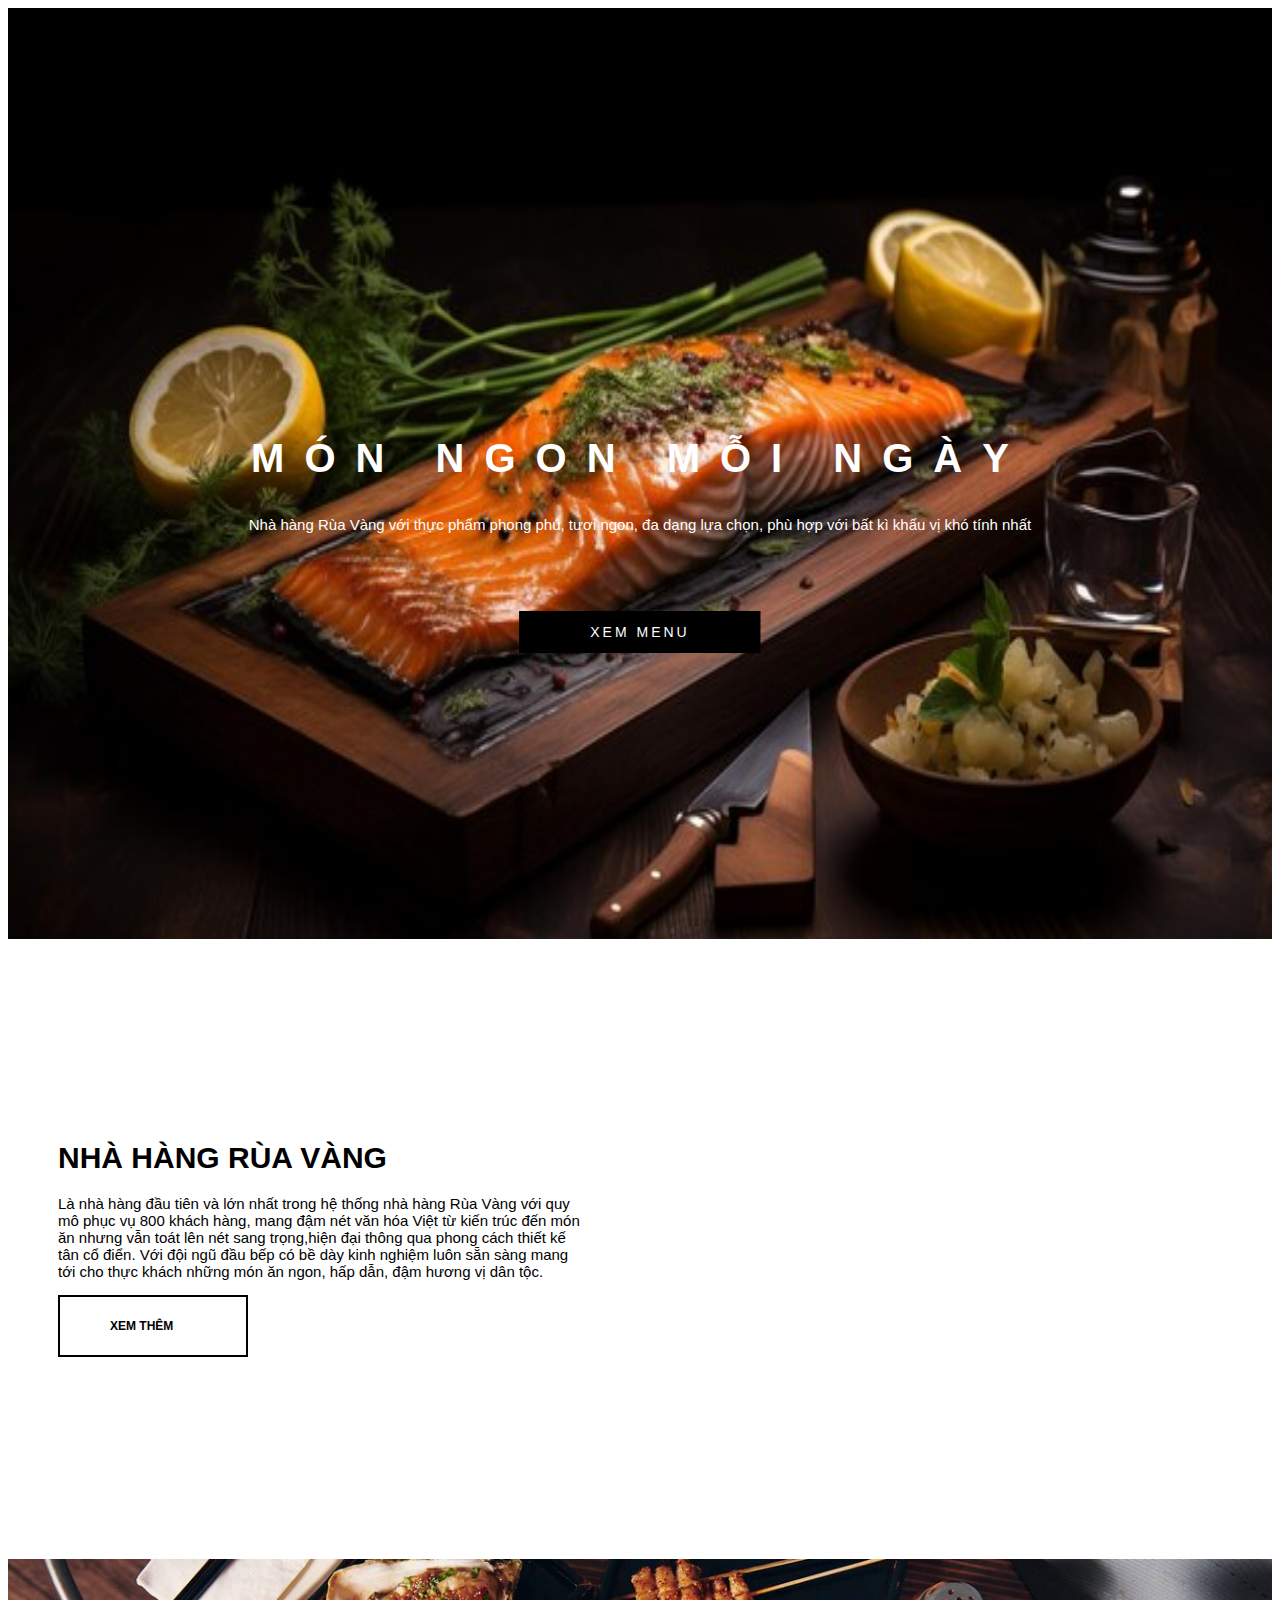
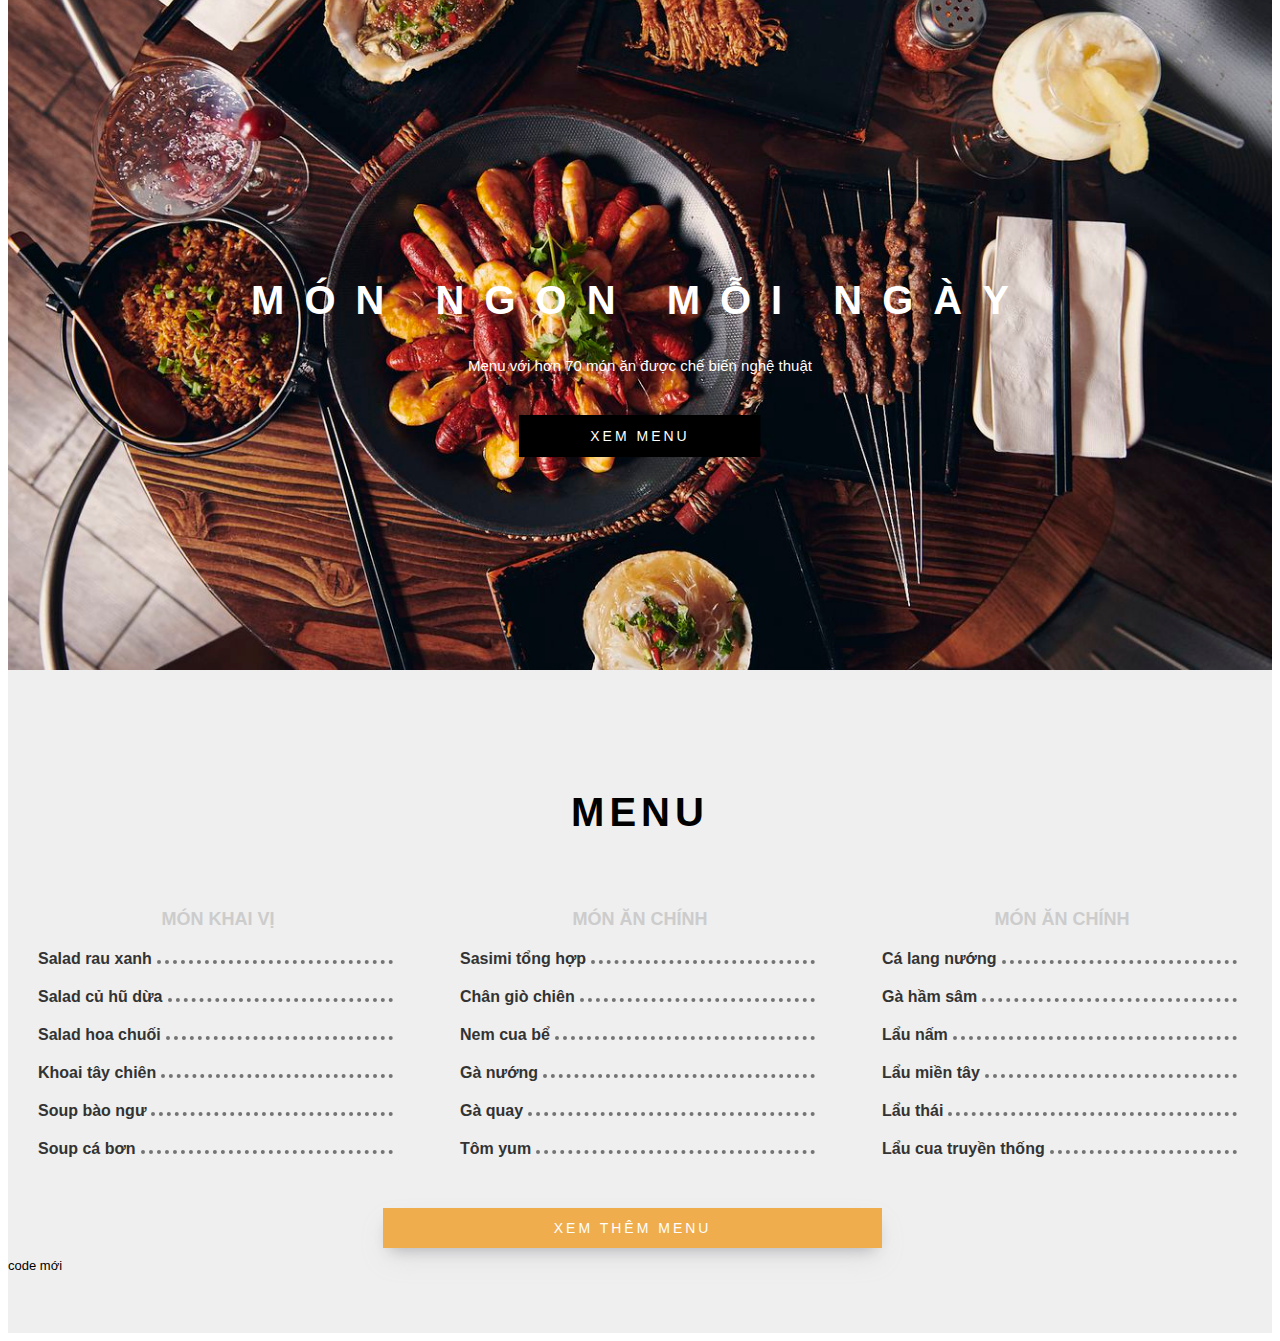
<file: index.html>
<!DOCTYPE html>
<html>
  <head>
    <meta charset="utf-8" />
    <meta name="viewport" content="width=device-width, initial-scale=1" />
    <link rel="stylesheet" type="text/css" href="index.css" />
    <title></title>
  </head>
  <body>
    <div>
      <div id="menu" class="banner">
        <img src="./banner1.jpg" alt="baner nhà hàng" />
        <div class="gt">
          <h1 class="tieude">MÓN NGON MỖI NGÀY</h1>
          <h2 class="tieude2">
            Nhà hàng Rùa Vàng với thực phẩm phong phú, tươi ngon, đa dạng lựa
            chọn, phù hợp với bất kì khẩu vị khó tính nhất
          </h2>
        </div>

        <div class="check">
          <a href="#menu1" class="menu-link"> XEM MENU </a>
        </div>
      </div>
    </div>

    <div class="thongtin">
      <div class="res">
        <h1>NHÀ HÀNG RÙA VÀNG</h1>

        <div class="dan">
          <p>
            Là nhà hàng đầu tiên và lớn nhất trong hệ thống nhà hàng Rùa Vàng
            với quy mô phục vụ 800 khách hàng, mang đậm nét văn hóa Việt từ kiến
            trúc đến món ăn nhưng vẫn toát lên nét sang trọng,hiện đại thông qua
            phong cách thiết kế tân cổ điển. Với đội ngũ đầu bếp có bề dày kinh
            nghiệm luôn sẵn sàng mang tới cho thực khách những món ăn ngon, hấp
            dẫn, đậm hương vị dân tộc.
          </p>
        </div>

        <div class="check1">
          <p>XEM THÊM</p>
        </div>
      </div>

      <div class="chef-image"></div>
    </div>

    <div>
      <div id="menu1" class="banner2">
        <img src="./banner2.jpg" alt="baner thứ 2" />
        <div class="gt2">
          <h1 class="tieude3">MÓN NGON MỖI NGÀY</h1>
          <h2 class="tieude4">
            Menu với hơn 70 món ăn được chế biến nghệ thuật
          </h2>
        </div>

        <div class="check2">
          <a href="#menu" class="menu-link"> XEM MENU </a>
        </div>
      </div>
    </div>

    <div class="menu-main">
      <div class="tieude5">MENU</div>
      <div class="menu-wrap">
        <div class="menu-column">
          <div class="menu">
            <h2>MÓN KHAI VỊ</h2>
          </div>

          <div class="item-menu">
            <span class="item-name">Salad rau xanh</span>
            <span class="dot-leader"></span>
          </div>
          <div class="item-menu">
            <span class="item-name">Salad củ hũ dừa</span>
            <span class="dot-leader"></span>
          </div>
          <div class="item-menu">
            <span class="item-name">Salad hoa chuối</span>
            <span class="dot-leader"></span>
          </div>
          <div class="item-menu">
            <span class="item-name">Khoai tây chiên</span>
            <span class="dot-leader"></span>
          </div>

          <div class="item-menu">
            <span class="item-name">Soup bào ngư</span>
            <span class="dot-leader"></span>
          </div>

          <div class="item-menu">
            <span class="item-name">Soup cá bơn</span>
            <span class="dot-leader"></span>
          </div>
        </div>
        <div class="menu-column">
          <div class="menu">
            <h2>MÓN ĂN CHÍNH</h2>
          </div>
          <div class="item-menu">
            <span class="item-name">Sasimi tổng hợp</span>
            <span class="dot-leader"></span>
          </div>
          <div class="item-menu">
            <span class="item-name">Chân giò chiên</span>
            <span class="dot-leader"></span>
          </div>
          <div class="item-menu">
            <span class="item-name">Nem cua bể</span>
            <span class="dot-leader"></span>
          </div>
          <div class="item-menu">
            <span class="item-name">Gà nướng</span>
            <span class="dot-leader"></span>
          </div>
          <div class="item-menu">
            <span class="item-name">Gà quay</span>
            <span class="dot-leader"></span>
          </div>
          <div class="item-menu">
            <span class="item-name">Tôm yum</span>
            <span class="dot-leader"></span>
          </div>
        </div>
        <div class="menu-column">
          <div class="menu">
            <h2>MÓN ĂN CHÍNH</h2>
          </div>
          <div class="item-menu">
            <span class="item-name">Cá lang nướng</span>
            <span class="dot-leader"></span>
          </div>
          <div class="item-menu">
            <span class="item-name">Gà hầm sâm</span>
            <span class="dot-leader"></span>
          </div>
          <div class="item-menu">
            <span class="item-name">Lẩu nấm</span>
            <span class="dot-leader"></span>
          </div>
          <div class="item-menu">
            <span class="item-name">Lẩu miền tây</span>
            <span class="dot-leader"></span>
          </div>
          <div class="item-menu">
            <span class="item-name">Lẩu thái</span>
            <span class="dot-leader"></span>
          </div>
          <div class="item-menu">
            <span class="item-name">Lẩu cua truyền thống</span>
            <span class="dot-leader"></span>
          </div>
        </div>
      </div>
      <div class="check3">
        <a href="menu.html" class="menu-link"> XEM THÊM MENU </a>
      </div>

      <div>code mới</div>
    </div>
  </body>
</html>
</file>
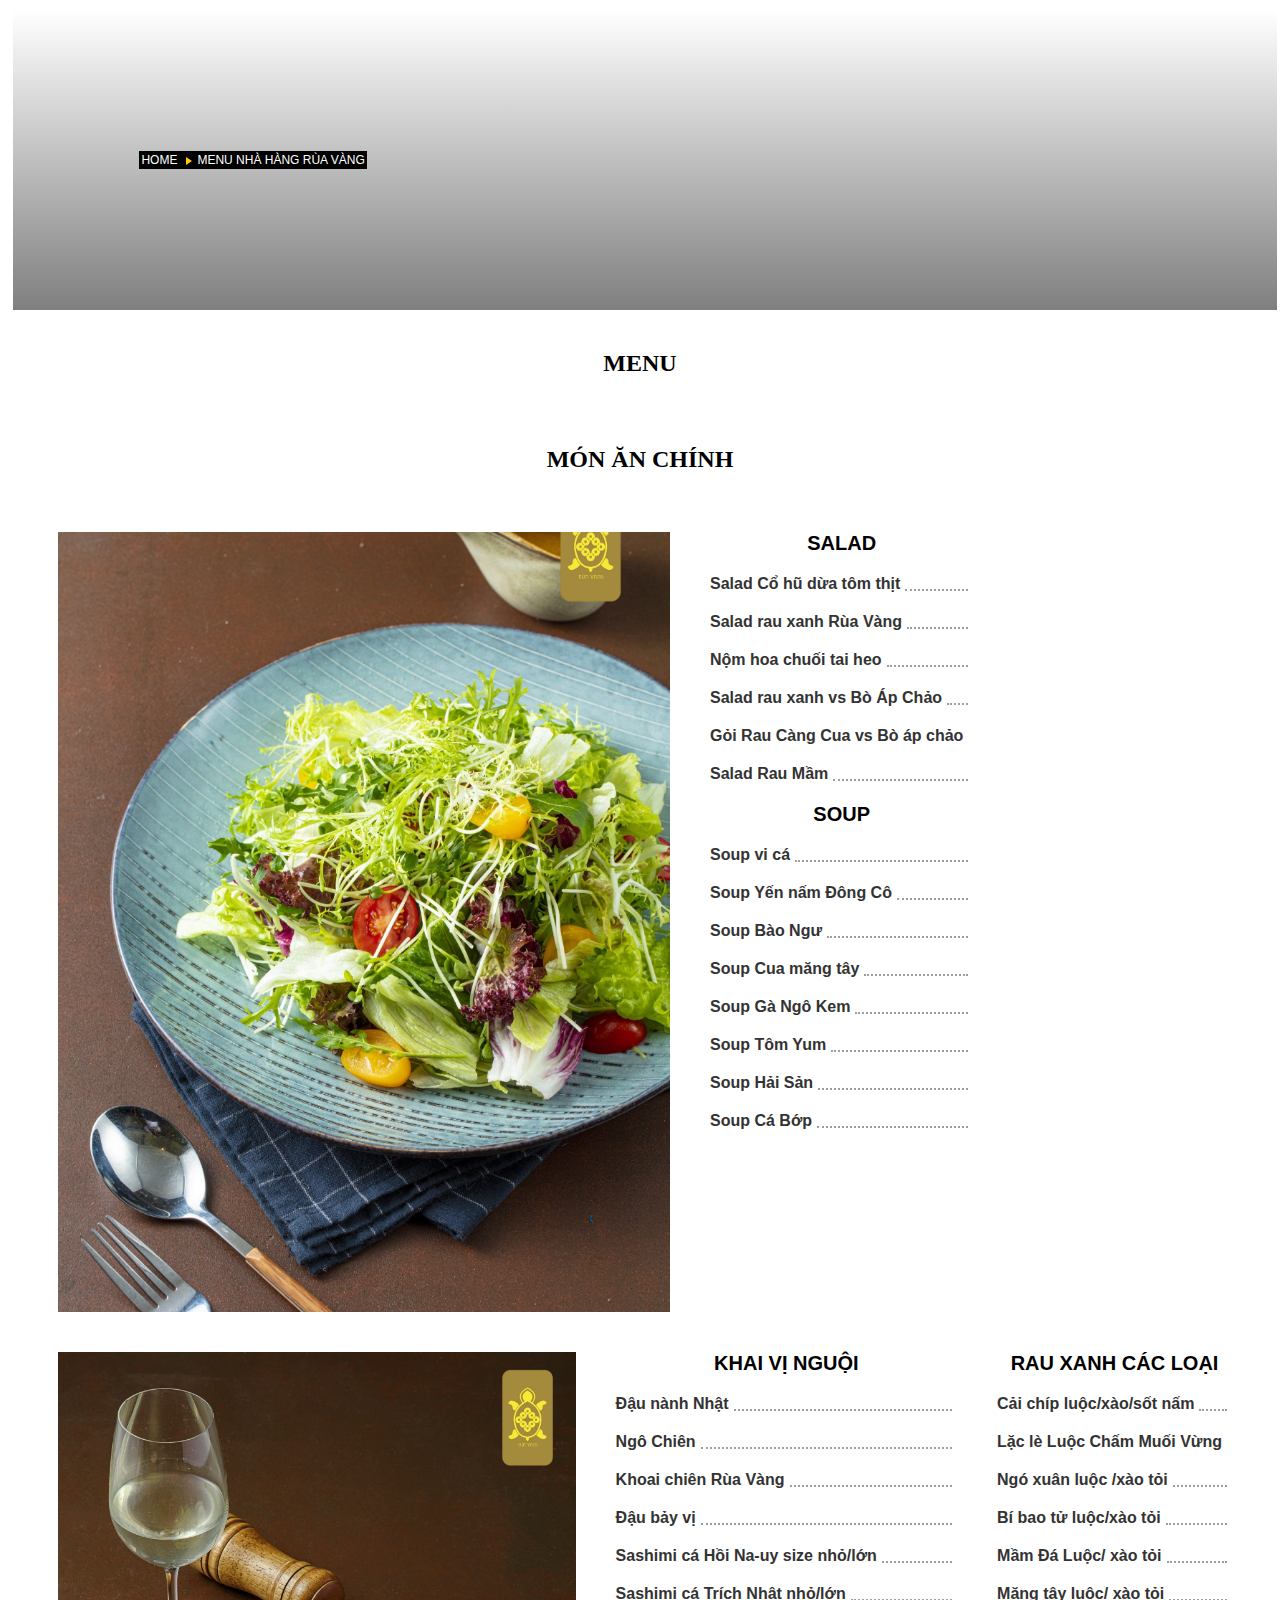
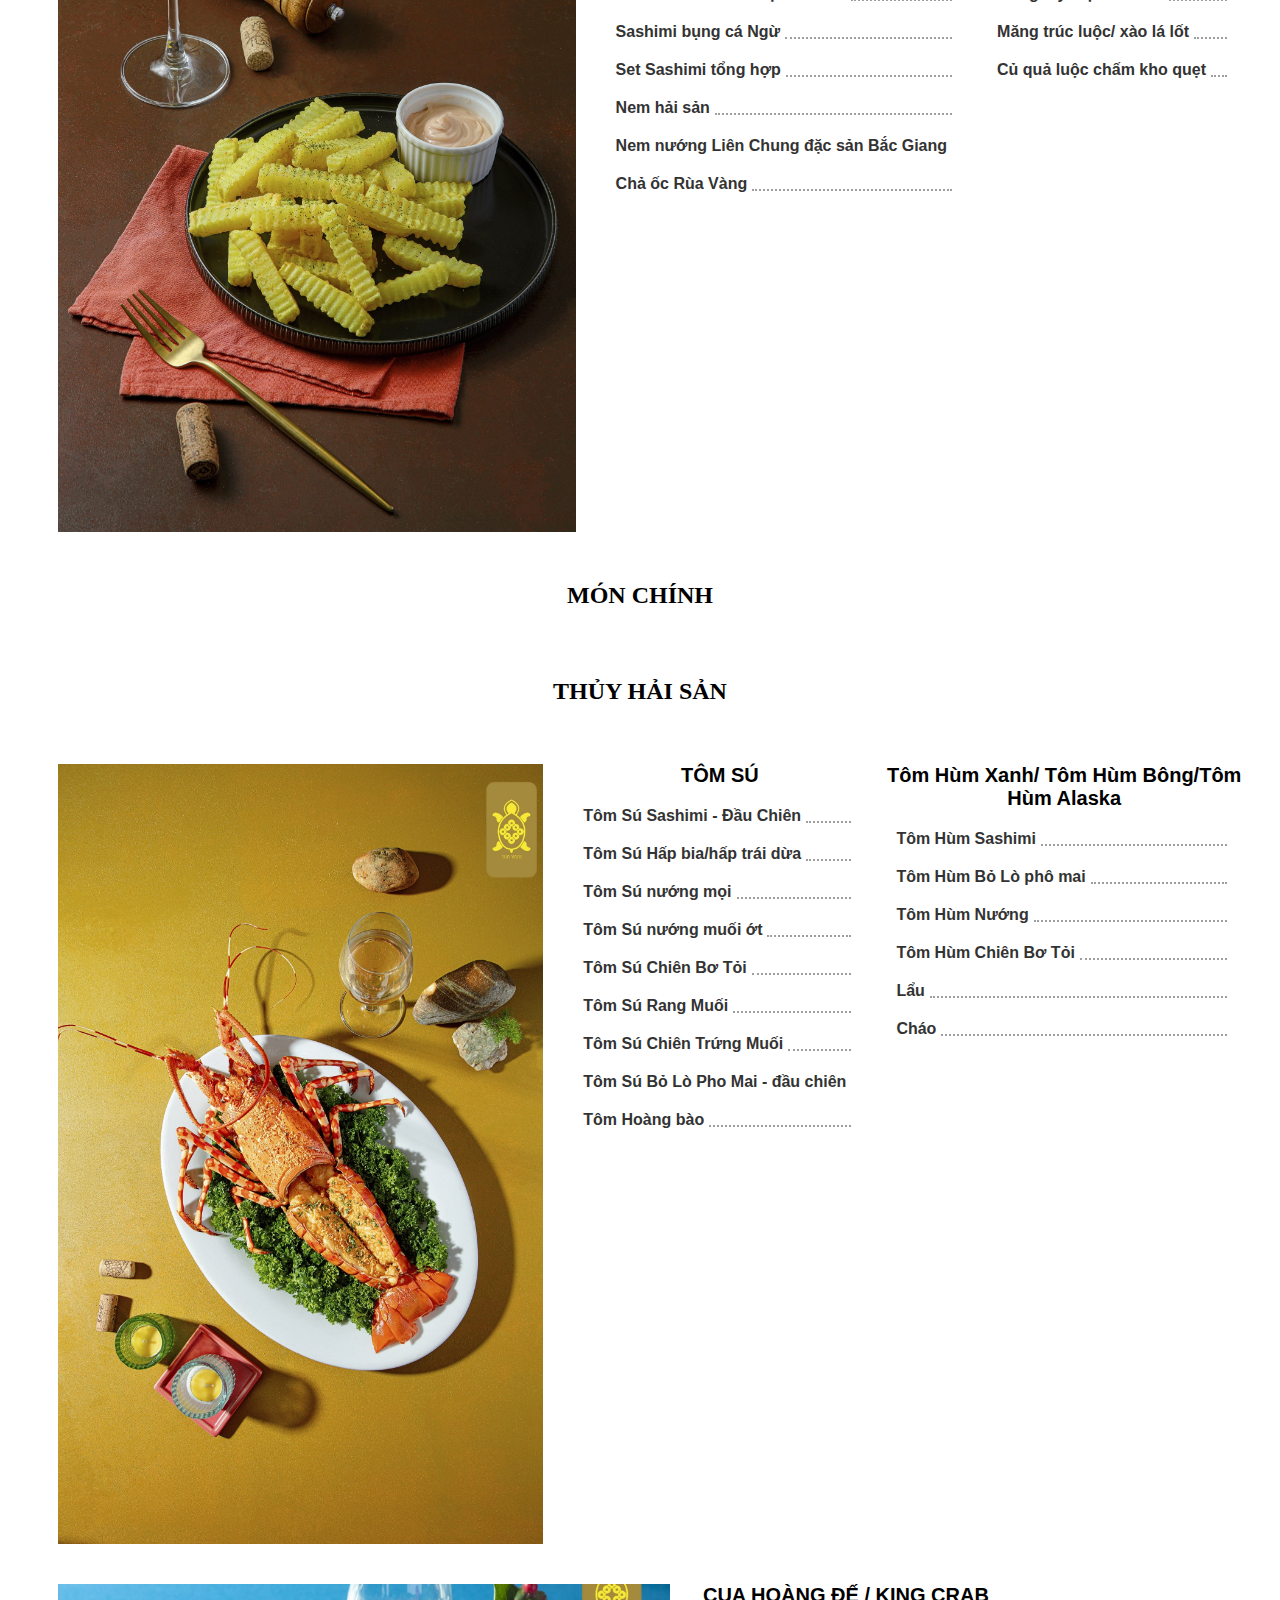
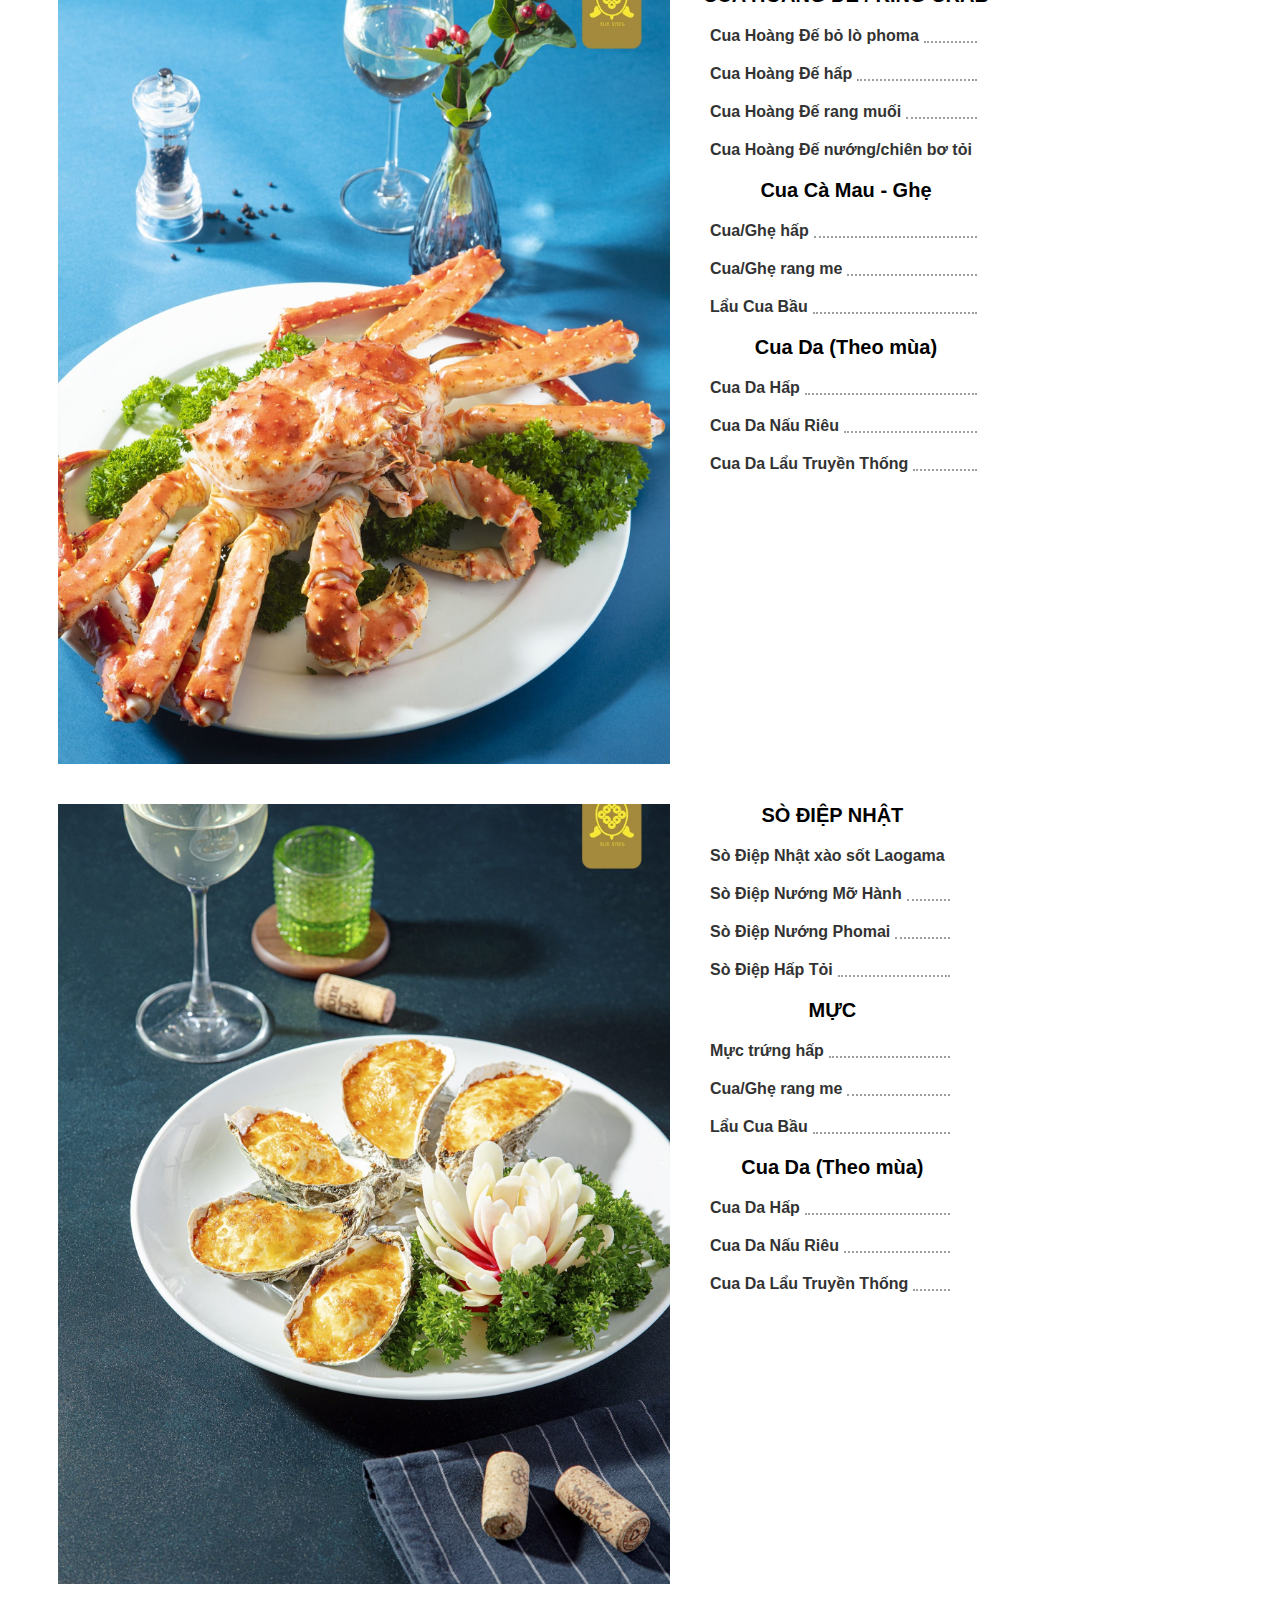
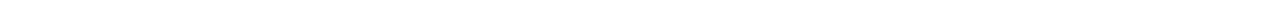
<file: menu.html>
<!DOCTYPE html>
<html>
  <head>
    <meta charset="utf-8" />
    <meta name="viewport" content="width=device-width, initial-scale=1" />
    <link rel="stylesheet" type="text/css" href="menu.css" />
    <title></title>
  </head>
  <body>
    <div class="main">
      <div class="banner">
        <div class="breadcrumb">
          <div class="home">
            <a href="index.html" class="menu-link">HOME</a>
          </div>
          <div class="breadcrumb-menu">MENU NHÀ HÀNG RÙA VÀNG</div>
        </div>
      </div>
      <div class="menu">
        <div class="title">MENU</div>
        <div class="title">MÓN ĂN CHÍNH</div>
        <div class="content-wrap">
          <div class="left-content">
            <img src="./salad-rau-xanh-min-2-scaled.jpg" alt="salad" />
          </div>
          <div class="right-content">
            <div class="item">SALAD</div>
            <div class="name">
              <span class="item-name">Salad Cổ hũ dừa tôm thịt </span>
              <span class="dot-leader"></span>
            </div>
            <div class="name">
              <span class="item-name">Salad rau xanh Rùa Vàng </span>
              <span class="dot-leader"></span>
            </div>
            <div class="name">
              <span class="item-name">Nộm hoa chuối tai heo </span>
              <span class="dot-leader"></span>
            </div>
            <div class="name">
              <span class="item-name">Salad rau xanh vs Bò Áp Chảo </span>
              <span class="dot-leader"></span>
            </div>
            <div class="name">
              <span class="item-name">Gỏi Rau Càng Cua vs Bò áp chảo </span>
              <span class="dot-leader"></span>
            </div>
            <div class="name">
              <span class="item-name">Salad Rau Mầm </span>
              <span class="dot-leader"></span>
            </div>

            <div class="item">SOUP</div>
            <div class="name">
              <span class="item-name">Soup vi cá </span>
              <span class="dot-leader"></span>
            </div>
            <div class="name">
              <span class="item-name">Soup Yến nấm Đông Cô </span>
              <span class="dot-leader"></span>
            </div>
            <div class="name">
              <span class="item-name">Soup Bào Ngư </span>
              <span class="dot-leader"></span>
            </div>
            <div class="name">
              <span class="item-name">Soup Cua măng tây </span>
              <span class="dot-leader"></span>
            </div>
            <div class="name">
              <span class="item-name">Soup Gà Ngô Kem </span>
              <span class="dot-leader"></span>
            </div>
            <div class="name">
              <span class="item-name">Soup Tôm Yum </span>
              <span class="dot-leader"></span>
            </div>
            <div class="name">
              <span class="item-name">Soup Hải Sản</span>
              <span class="dot-leader"></span>
            </div>
            <div class="name">
              <span class="item-name">Soup Cá Bớp </span>
              <span class="dot-leader"></span>
            </div>
          </div>
        </div>
        <div class="content-wrap">
          <div class="left-content">
            <img src="./khoai-tay-chien-min-1-scaled.jpg" alt="khoai tây" />
          </div>
          <div class="right-content"></div>
          <div class="right-one">
            <div class="item">KHAI VỊ NGUỘI</div>
            <div class="name">
              <span class="item-name">Đậu nành Nhật </span>
              <span class="dot-leader"></span>
            </div>
            <div class="name">
              <span class="item-name">Ngô Chiên </span>
              <span class="dot-leader"></span>
            </div>
            <div class="name">
              <span class="item-name">Khoai chiên Rùa Vàng</span>
              <span class="dot-leader"></span>
            </div>
            <div class="name">
              <span class="item-name">Đậu bảy vị </span>
              <span class="dot-leader"></span>
            </div>
            <div class="name">
              <span class="item-name">Sashimi cá Hồi Na-uy size nhỏ/lớn </span>
              <span class="dot-leader"></span>
            </div>
            <div class="name">
              <span class="item-name">Sashimi cá Trích Nhật nhỏ/lớn </span>
              <span class="dot-leader"></span>
            </div>
            <div class="name">
              <span class="item-name">Sashimi bụng cá Ngừ </span>
              <span class="dot-leader"></span>
            </div>
            <div class="name">
              <span class="item-name">Set Sashimi tổng hợp </span>
              <span class="dot-leader"></span>
            </div>
            <div class="name">
              <span class="item-name">Nem hải sản </span>
              <span class="dot-leader"></span>
            </div>
            <div class="name">
              <span class="item-name"
                >Nem nướng Liên Chung đặc sản Bắc Giang</span
              >
              <span class="dot-leader"></span>
            </div>
            <div class="name">
              <span class="item-name">Chả ốc Rùa Vàng </span>
              <span class="dot-leader"></span>
            </div>
          </div>
          <div class="right-two">
            <div class="item">RAU XANH CÁC LOẠI</div>
            <div class="name">
              <span class="item-name">Cải chíp luộc/xào/sốt nấm </span>
              <span class="dot-leader"></span>
            </div>
            <div class="name">
              <span class="item-name">Lặc lè Luộc Chấm Muối Vừng </span>
              <span class="dot-leader"></span>
            </div>
            <div class="name">
              <span class="item-name">Ngó xuân luộc /xào tỏi</span>
              <span class="dot-leader"></span>
            </div>
            <div class="name">
              <span class="item-name">Bí bao tử luộc/xào tỏi </span>
              <span class="dot-leader"></span>
            </div>
            <div class="name">
              <span class="item-name">Mầm Đá Luộc/ xào tỏi </span>
              <span class="dot-leader"></span>
            </div>
            <div class="name">
              <span class="item-name">Măng tây luộc/ xào tỏi </span>
              <span class="dot-leader"></span>
            </div>
            <div class="name">
              <span class="item-name">Măng trúc luộc/ xào lá lốt</span>
              <span class="dot-leader"></span>
            </div>
            <div class="name">
              <span class="item-name">Củ quả luộc chấm kho quẹt </span>
              <span class="dot-leader"></span>
            </div>
          </div>
        </div>

        <div class="title">MÓN CHÍNH</div>
        <div class="title">THỦY HẢI SẢN</div>
        <div class="content-wrap">
          <div class="left-content">
            <img
              src="./tom-hum-bong-chien-bo-toi-min-scaled.jpg"
              alt="tomhum"
            />
          </div>
          <div class="right-content"></div>
          <div class="right-one">
            <div class="item">TÔM SÚ</div>
            <div class="name">
              <span class="item-name">Tôm Sú Sashimi - Đầu Chiên </span>
              <span class="dot-leader"></span>
            </div>
            <div class="name">
              <span class="item-name">Tôm Sú Hấp bia/hấp trái dừa </span>
              <span class="dot-leader"></span>
            </div>
            <div class="name">
              <span class="item-name">Tôm Sú nướng mọi </span>
              <span class="dot-leader"></span>
            </div>
            <div class="name">
              <span class="item-name">Tôm Sú nướng muối ớt </span>
              <span class="dot-leader"></span>
            </div>
            <div class="name">
              <span class="item-name">Tôm Sú Chiên Bơ Tỏi </span>
              <span class="dot-leader"></span>
            </div>
            <div class="name">
              <span class="item-name">Tôm Sú Rang Muối </span>
              <span class="dot-leader"></span>
            </div>
            <div class="name">
              <span class="item-name">Tôm Sú Chiên Trứng Muối </span>
              <span class="dot-leader"></span>
            </div>
            <div class="name">
              <span class="item-name">Tôm Sú Bỏ Lò Pho Mai - đầu chiên </span>
              <span class="dot-leader"></span>
            </div>
            <div class="name">
              <span class="item-name">Tôm Hoàng bào </span>
              <span class="dot-leader"></span>
            </div>
          </div>
          <div class="right-two">
            <div class="item">Tôm Hùm Xanh/ Tôm Hùm Bông/Tôm Hùm Alaska</div>
            <div class="name">
              <span class="item-name">Tôm Hùm Sashimi</span>
              <span class="dot-leader"></span>
            </div>
            <div class="name">
              <span class="item-name">Tôm Hùm Bỏ Lò phô mai</span>
              <span class="dot-leader"></span>
            </div>
            <div class="name">
              <span class="item-name">Tôm Hùm Nướng </span>
              <span class="dot-leader"></span>
            </div>
            <div class="name">
              <span class="item-name">Tôm Hùm Chiên Bơ Tỏi </span>
              <span class="dot-leader"></span>
            </div>
            <div class="name">
              <span class="item-name">Lẩu </span>
              <span class="dot-leader"></span>
            </div>
            <div class="name">
              <span class="item-name">Cháo </span>
              <span class="dot-leader"></span>
            </div>
          </div>
        </div>
        <div class="content-wrap">
          <div class="left-content">
            <img src="./cua-hoang-de-hap-min-scaled.jpg" alt="cua" />
          </div>
          <div class="right-content">
            <div class="item">CUA HOÀNG ĐẾ / KING CRAB</div>
            <div class="name">
              <span class="item-name">Cua Hoàng Đế bỏ lò phoma </span>
              <span class="dot-leader"></span>
            </div>
            <div class="name">
              <span class="item-name">Cua Hoàng Đế hấp </span>
              <span class="dot-leader"></span>
            </div>
            <div class="name">
              <span class="item-name">Cua Hoàng Đế rang muối </span>
              <span class="dot-leader"></span>
            </div>
            <div class="name">
              <span class="item-name">Cua Hoàng Đế nướng/chiên bơ tỏi </span>
              <span class="dot-leader"></span>
            </div>
            <div class="item">Cua Cà Mau - Ghẹ</div>
            <div class="name">
              <span class="item-name">Cua/Ghẹ hấp </span>
              <span class="dot-leader"></span>
            </div>
            <div class="name">
              <span class="item-name">Cua/Ghẹ rang me </span>
              <span class="dot-leader"></span>
            </div>
            <div class="name">
              <span class="item-name">Lẩu Cua Bầu </span>
              <span class="dot-leader"></span>
            </div>
            <div class="item">Cua Da (Theo mùa)</div>
            <div class="name">
              <span class="item-name">Cua Da Hấp </span>
              <span class="dot-leader"></span>
            </div>
            <div class="name">
              <span class="item-name">Cua Da Nấu Riêu </span>
              <span class="dot-leader"></span>
            </div>
            <div class="name">
              <span class="item-name">Cua Da Lẩu Truyền Thống </span>
              <span class="dot-leader"></span>
            </div>
          </div>
        </div>
        <div class="content-wrap">
          <div class="left-content">
            <img src="./hau-bo-lo-pho-mai-min-scaled.jpg" alt="hau" />
          </div>
          <div class="right-content">
            <div class="item">SÒ ĐIỆP NHẬT</div>
            <div class="name">
              <span class="item-name">Sò Điệp Nhật xào sốt Laogama </span>
              <span class="dot-leader"></span>
            </div>
            <div class="name">
              <span class="item-name">Sò Điệp Nướng Mỡ Hành </span>
              <span class="dot-leader"></span>
            </div>
            <div class="name">
              <span class="item-name">Sò Điệp Nướng Phomai </span>
              <span class="dot-leader"></span>
            </div>
            <div class="name">
              <span class="item-name">Sò Điệp Hấp Tỏi </span>
              <span class="dot-leader"></span>
            </div>

            <div class="item">MỰC</div>
            <div class="name">
              <span class="item-name">Mực trứng hấp </span>
              <span class="dot-leader"></span>
            </div>
            <div class="name">
              <span class="item-name">Cua/Ghẹ rang me </span>
              <span class="dot-leader"></span>
            </div>
            <div class="name">
              <span class="item-name">Lẩu Cua Bầu </span>
              <span class="dot-leader"></span>
            </div>
            <div class="item">Cua Da (Theo mùa)</div>
            <div class="name">
              <span class="item-name">Cua Da Hấp </span>
              <span class="dot-leader"></span>
            </div>
            <div class="name">
              <span class="item-name">Cua Da Nấu Riêu </span>
              <span class="dot-leader"></span>
            </div>
            <div class="name">
              <span class="item-name">Cua Da Lẩu Truyền Thống </span>
              <span class="dot-leader"></span>
            </div>
          </div>
        </div>
      </div>
    </div>
  </body>
</html>
</file>
<file: index.css>
body {
  font-size: 13px;
  font-family: arial, tahoma;
}
.banner {
  position: relative;
  width: 100%;
  height: 100%;
}
.banner img {
  width: 100%;
  height: 931px;
  display: block;
}

.gt {
  position: absolute; /* định vị tuyệt đối */ /*hỏi lại vì kh hỉu*/
  top: 50%; /*phần tử cách mép trên 50% */
  left: 50%; /*phần tử cách mép trái 50% */
  transform: translate(-50%, -50%); /*di chuyển phần tử*/
  /*	z-index:2;*/
  color: #fff;
  padding: 10px 30px;
  width: 100%;
  text-align: center;
}
.tieude {
  font-size: 40px;
  letter-spacing: 20px;
  line-height: 62px;
  font-weight: 700;
  font-family: "Montserrat", Helvetica, Arial, sans-serif;
}
.tieude2 {
  font-size: 15px;
  font-weight: 10;
}
.check {
  position: absolute;
  top: 67%;
  left: 50%;
  transform: translate(-50%, -50%);
  /*	z-index:2;*/
  background-color: black;
  border: 0.5px solid black;
  color: #fff;
  padding: 10px 70px;
  font-size: 14px;
  font-family: "Montserrat", Helvetica, Arial, sans-serif;
  cursor: pointer;
  scroll-behavior: smooth;
  font-weight: 400;
  letter-spacing: 3px;
  line-height: 20px;
}
.menu-link {
  color: #fff;
}
.check a {
  text-decoration: none;
}
.thongtin {
  display: flex;
  align-items: center;
  justify-content: space-between;
}

.chef-image {
  width: 600px;
  height: 600px;
  background-image: url("https://nhahangruavang.com/wp-content/uploads/2022/04/dau-bep-min.jpg");
  background-repeat: no-repeat;
  background-size: cover;
  background-position: center;
}

.res {
  padding-left: 50px;
  font-size: 15px;
  font-weight: 70;
  width: 530px;
}

.check1 {
  color: black;
  border: 2px solid black;
  background-color: #fff;
  margin-right: 340px;
  padding: 10px 50px;
  font-size: 12px;
}
.check1 p {
  font-weight: 550;
}
.gt2 {
  position: absolute;
  left: 50%;
  top: 50%;
  transform: translate(-50%, -50%);
  font-weight: bold;
  text-align: center;
  color: #fff;
  width: 100%;
}
.tieude3 {
  font-size: 40px;
  letter-spacing: 20px;
  line-height: 62px;
  font-weight: 700;
  font-family: "Montserrat", Helvetica, Arial, sans-serif;
}
.tieude4 {
  font-size: 15px;
  font-weight: 10;
}
.banner2 {
  position: relative;
  margin-top: 20px;
}

.banner2 img {
  display: block;
  width: 100%;
  height: auto;
}
.check2 {
  position: absolute;
  top: 67%;
  left: 50%;
  transform: translate(-50%, -50%);
  /*	z-index:2;*/
  background-color: black;
  border: 0.5px solid black;
  color: #fff;
  padding: 10px 70px;
  font-size: 14px;
  font-family: "Montserrat", Helvetica, Arial, sans-serif;
  cursor: pointer;
  scroll-behavior: smooth;
  font-weight: 400;
  letter-spacing: 3px;
  line-height: 20px;
}
.check2 a {
  text-decoration: none;
}
.menu-main {
  background-color: #efefef;
  padding-top: 90px;
  padding-bottom: 60px;
}
.tieude5 {
  font-size: 40px;
  line-height: 104px;
  text-align: center;
  font-weight: 700;
  letter-spacing: 5px;
}
.menu-wrap {
  display: flex;
  justify-content: space-between;
  flex-wrap: wrap;
  margin: 30px 10px;
}

.menu-column {
  width: 400px;
}
.menu {
  text-align: center;

  color: #cccccc;
  font-size: 12px;
  font-weight: 700;
}
.item-menu {
  display: flex;
  margin-bottom: 15px;
  font-size: 15px;
  margin: 20px 20px;
}

.item-name {
  white-space: nowrap;
  font-weight: 700;
  font-family: "Montserrat", Helvetica, Arial, sans-serif;
  color: #333333;
  font-size: 16px;
}

.dot-leader {
  flex-grow: 1;
  border-bottom: 4px dotted #333333a8;
  position: relative;
  top: -4px; /* Điều chỉnh vị trí dấu chấm */
  margin: 0 5px;
}
.check3 {
  border-color: #eea236;
  background-color: #f0ad4e;
  color: white;
  padding: 10px 60px;
  font-size: 14px;
  font-family: "Montserrat", Helvetica, Arial, sans-serif;
  margin: 10px 375px;
  width: 30%;
  letter-spacing: 3px;
  line-height: 20px;
  text-align: center;
  box-shadow: rgba(185, 185, 194, 0.25) 0px 13px 27px -5px,
    rgba(0, 0, 0, 0.3) 0px 8px 16px -8px;
}
.check3 a {
  text-decoration: none;
}
</file>
<file: menu.css>
body {
  font-size: 15px;
  font-family: arial, tahoma;
}
.banner {
  position: relative;
  background-image: linear-gradient(
    to bottom,
    transparent 0%,
    rgba(0, 0, 0, 0.5) 100%
  );
  display: flex;
  align-items: center;
  margin: 10px 5px;
  width: 100%;
  height: 300px;
}
.breadcrumb {
  position: absolute;
  display: flex;
  align-items: center;
  justify-content: center;
  left: 10%;
}
.home {
  color: #fff;
  border: 2px solid black;
  background-color: black;
  font-size: 12px;
  width: max-content;
  text-align: center;
}
.home a {
  text-decoration: none;
}
.menu-link {
  color: #fff;
}
.breadcrumb-menu {
  color: #fff;
  border: 2px solid black;
  background-color: black;
  font-size: 12px;
  width: max-content;
  text-align: center;
}

.breadcrumb-menu::before {
  content: "";
  display: inline-block;
  width: 0;
  height: 0;
  border-top: 4px solid transparent;
  border-bottom: 4px solid transparent;
  border-left: 6px solid #ffcc00;
  margin: 0 5px;
  vertical-align: middle;
}
.title {
  text-align: center;
  font-family: "Times New Roman", Times, serif;
  color: #000000;
  padding-top: 30px;
  padding-bottom: 40px;
  font-size: 24px;
  line-height: 26px;
  white-space: nowrap;
  font-weight: 700;
}
.content-wrap {
  display: flex;
  padding: 20px;
}
.left-content {
  padding-left: 30px;
  padding-right: 20px;
  width: 50%;
  height: 780px;
}
.left-content img {
  object-fit: cover;
  width: 100%;
  height: 100%;
}

.item {
  font-size: 20px;
  font-weight: 700;
  text-align: center;
}
.name {
  display: flex;
  margin-bottom: 15px;
  font-size: 15px;
  margin: 20px 20px;
}
.item-name {
  white-space: nowrap;
  font-weight: 700;
  font-family: "Montserrat", Helvetica, Arial, sans-serif;
  color: #333333;
  font-size: 16px;
}
.dot-leader {
  flex-grow: 1;
  border-bottom: 2px dotted #33333379;
  position: relative;
  top: -2px; /* Điều chỉnh vị trí dấu chấm */
  margin: 0 5px;
}
</file>
